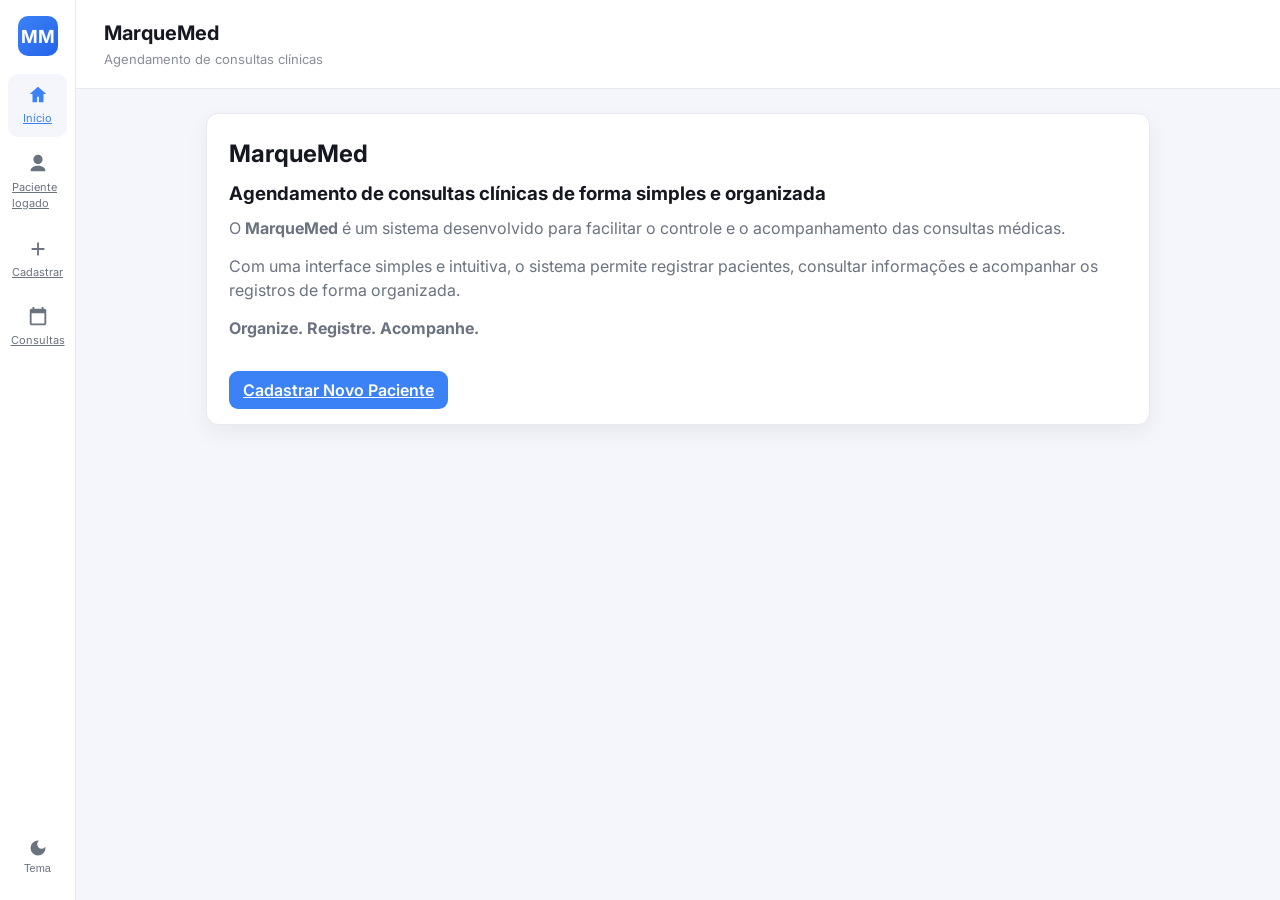
<file: frontend/index.html>
<!DOCTYPE html>
<html lang="pt-BR">
<head>
    <meta charset="UTF-8">
    <meta name="viewport" content="width=device-width, initial-scale=1.0">
    <title>MarqueMed - Início</title>
    <!-- Certifique-se de criar a pasta 'css' e o arquivo 'style.css' -->
    <link rel="stylesheet" href="css/style.css">
    <link rel="preconnect" href="https://fonts.googleapis.com">
    <link rel="preconnect" href="https://gstatic.com" crossorigin>
    <link href="https://fonts.googleapis.com/css2?family=Inter:wght@300;400;600;700&display=swap" rel="stylesheet">
</head>
<body>
    <div class="app-shell">

        <!-- Navegação Lateral -->
        <nav class="nav-rail" aria-label="Navegação principal">
            <div class="nav-brand" title="MarqueMed">
                <span class="nav-logo">MM</span>
            </div>

            <!-- Links diretos para os arquivos .html -->
            <a href="index.html" class="nav-item active" title="Início">
                <svg viewBox="0 0 24 24" width="22" height="22" aria-hidden="true"><path fill="currentColor" d="M12 3l9 8h-3v9h-5v-6H11v6H6v-9H3z"/></svg>
                <span>Início</span>
            </a>

            <a href="login.html" class="nav-item" title="Login">
                <svg viewBox="0 0 24 24" width="22" height="22" aria-hidden="true"><path fill="currentColor" d="M12 12c2.7 0 5-2.3 5-5s-2.3-5-5-5-5 2.3-5 5 2.3 5 5 5zm0 2c-4 0-8 2-8 5v1h16v-1c0-3-4-5-8-5z"/></svg>
                <span>Paciente logado</span>
            </a>

            <a href="cadastrar.html" class="nav-item" title="Novo Paciente">
                <svg viewBox="0 0 24 24" width="22" height="22" aria-hidden="true"><path fill="currentColor" d="M11 5h2v6h6v2h-6v6h-2v-6H5v-2h6z"/></svg>
                <span>Cadastrar</span>
            </a>

            <a href="consultas.html" class="nav-item" title="Consultas">
                <svg viewBox="0 0 24 24" width="22" height="22" aria-hidden="true"><path fill="currentColor" d="M19 3h-1V1h-2v2H8V1H6v2H5c-1.11 0-1.99.9-1.99 2L3 19c0 1.1.89 2 2 2h14c1.1 0 2-.9 2-2V5c0-1.1-.9-2-2-2zm0 16H5V8h14v11z"/></svg>
                <span>Consultas</span>
            </a>

            <button class="nav-item nav-item--bottom" onclick="toggleTheme()" title="Alternar tema">
                <svg viewBox="0 0 24 24" width="20" height="20" aria-hidden="true"><path fill="currentColor" d="M12 3a9 9 0 109 9c0-.46-.04-.92-.1-1.36a5.389 5.389 0 01-4.4 2.26 5.403 5.403 0 01-5.4-5.4c0-1.68.72-3.19 1.86-4.24C12.92 3.04 12.46 3 12 3z"/></svg>
                <span>Tema</span>
            </button>
        </nav>

        <div class="app-main">
            <header class="topbar">
                <div class="topbar-title">
                    <h1>MarqueMed</h1>
                    <p class="subtitle">Agendamento de consultas clínicas</p>
                </div>
            </header>

            <main class="content-area">
                <section class="card hero">
                    <div class="hero-text">
                        <h2>MarqueMed</h2>
                        <h3>Agendamento de consultas clínicas de forma simples e organizada</h3>
                        <p>O <strong>MarqueMed</strong> é um sistema desenvolvido para facilitar o controle e o acompanhamento das consultas médicas.</p>
                        <p>Com uma interface simples e intuitiva, o sistema permite registrar pacientes, consultar informações e acompanhar os registros de forma organizada.</p>
                        <p><strong>Organize. Registre. Acompanhe.</strong></p>
                        <br>
                        <a href="cadastro.html" class="btn">Cadastrar Novo Paciente</a>
                    </div>
                </section>
            </main>
        </div>
    </div>

   <!-- Certifique-se de criar a pasta 'js' com estes arquivos dentro -->
   <script src="js/script.js"></script>
   <script src="js/perfil.js"></script>
   <script src="js/usuario.js"></script>
</body>
</html>
</file>
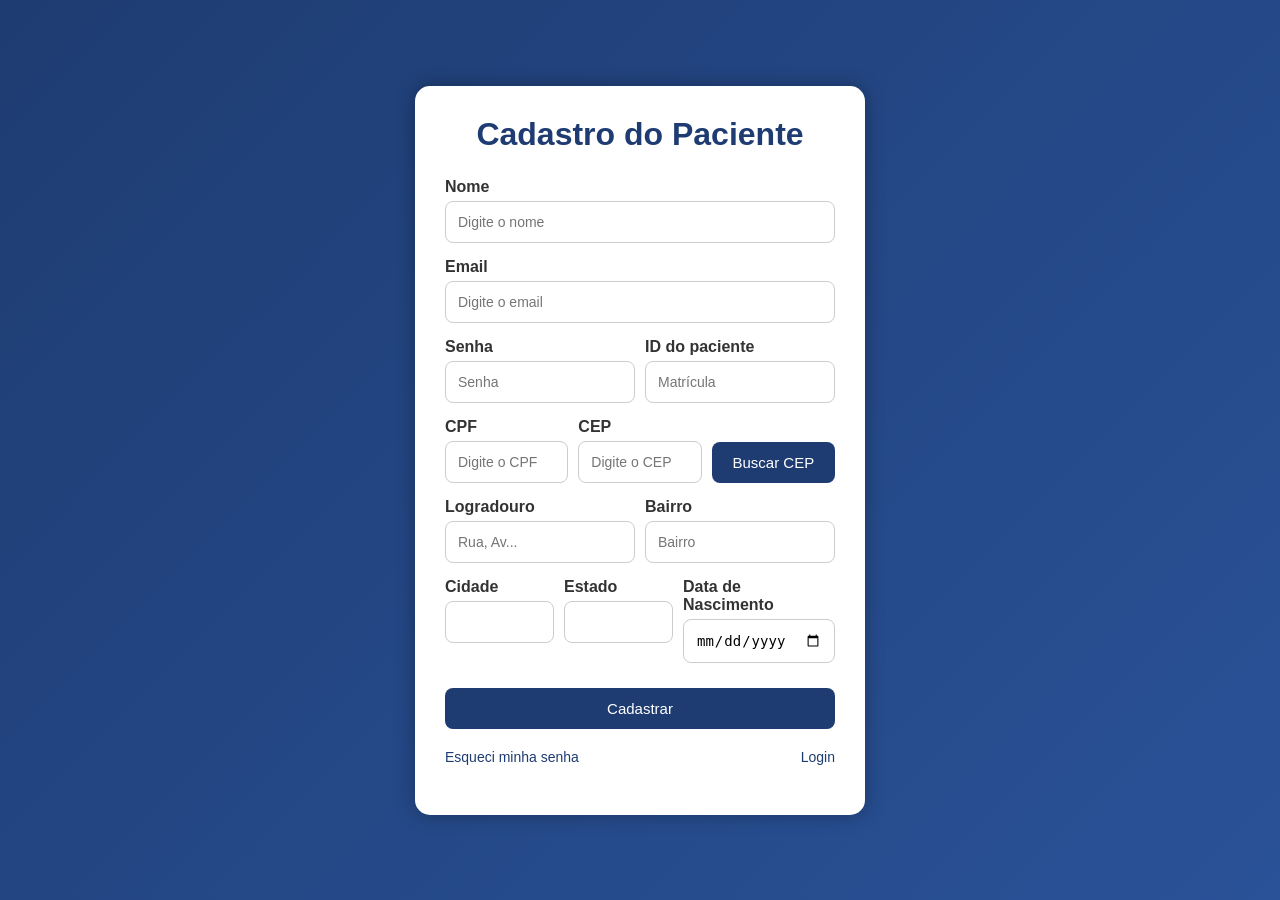
<file: frontend/cadastro.html>
<!DOCTYPE html>
<html lang="pt-br">
<head>
    <meta charset="UTF-8">
    <meta name="viewport" content="width=device-width, initial-scale=1.0">
    <title>MarqueMed</title>
    <link rel="stylesheet" href="css/stylesheet.css"> 
</head>
<body>

 <div class="container">

    <h1>Cadastro do Paciente</h1>

    <div class="grupo">
        <label>Nome</label> 
        <input type="text" id="nome" placeholder="Digite o nome">
    </div>

    <div class="grupo">
        <label>Email</label>
        <input type="email" id="email" placeholder="Digite o email">
    </div>

    <div class="linha">
        <div class="grupo">
            <label>Senha</label>
            <input type="password" id="senha" placeholder="Senha">
        </div>

        <div class="grupo">
            <label>ID do paciente</label>
            <input type="number" id="matricula" placeholder="Matrícula">
        </div>
    </div>

    <div class="linha">
        <div class="grupo">
            <label>CPF</label>
            <input type="text" id="cpf" placeholder="Digite o CPF">
        </div>

        <div class="grupo">
            <label>CEP</label>
            <input type="text" id="cep" placeholder="Digite o CEP">
        </div>

        <div class="grupo" style="display:flex; align-items:end;">
            <button onclick="buscarCep()">Buscar CEP</button>
        </div>
    </div>

    <div class="linha">
        <div class="grupo">
            <label>Logradouro</label>
            <input type="text" id="logradouro" placeholder="Rua, Av...">
        </div>
        <div class="grupo">
            <label>Bairro</label>
            <input type="text" id="bairro" placeholder="Bairro">
        </div>
    </div>

    <div class="linha">
        <div class="grupo">
            <label>Cidade</label>
            <input type="text" id="cidade">
        </div>

        <div class="grupo">
            <label>Estado</label>
            <input type="text" id="estado">
        </div>

        <div class="grupo">
            <label>Data de Nascimento</label>
            <input type="date" id="data_de_nascimento">
        </div> 
    </div>

    <button onclick="cadastrar()">Cadastrar</button>

    <div id="links-login">
        <a href="#">Esqueci minha senha</a>
        <a href="login.html">Login</a>
    </div>

    <p id="msg"></p>

 </div>

<script>
// =========================
// BUSCAR CEP (CORRIGIDO COM AS ASPAS MAIS SEGURAS)
// =========================
function buscarCep() {
    let cep = document.getElementById("cep").value.replace(/\D/g, '');
    document.getElementById("msg").innerText = "";

    if (cep.length !== 8) {
        document.getElementById("msg").className = "erro";
        document.getElementById("msg").innerText = "Por favor, digite um CEP válido com 8 números.";
        return;
    }

    fetch("https://viacep.com.br/ws/" + cep + "/json/")

        .then(function(res) { 
            return res.json(); 
        })
        .then(function(data) {
            if (data.erro) {
                document.getElementById("msg").className = "erro";
                document.getElementById("msg").innerText = "CEP não encontrado.";
                return;
            }
            document.getElementById("logradouro").value = data.logradouro || "";
            document.getElementById("bairro").value = data.bairro || "";
            document.getElementById("cidade").value = data.localidade || "";
            document.getElementById("estado").value = data.uf || "";
        })
        .catch(function(err) {
            document.getElementById("msg").className = "erro";
            document.getElementById("msg").innerText = "Erro ao buscar o CEP.";
        });
}

// =========================
// CADASTRAR
// =========================
function cadastrar() {
    const dadosPaciente = {
        nome: document.getElementById("nome").value,
        email: document.getElementById("email").value,
        senha: document.getElementById("senha").value,
        matricula: document.getElementById("matricula").value,
        cpf: document.getElementById("cpf").value,
        cep: document.getElementById("cep").value,
        logradouro: document.getElementById("logradouro").value,
        bairro: document.getElementById("bairro").value,
        cidade: document.getElementById("cidade").value,
        estado: document.getElementById("estado").value,
        data_nascimento: document.getElementById("data_de_nascimento").value
    };

    if (!dadosPaciente.nome || !dadosPaciente.email || !dadosPaciente.senha) {
        document.getElementById("msg").className = "erro";
        document.getElementById("msg").innerText = "Por favor, preencha os campos obrigatórios (Nome, Email e Senha).";
        return;
    }

    fetch("http://localhost:8000/pacientes", {
        method: "POST",
        headers: {
            "Content-Type": "application/json"
        },
        body: JSON.stringify(dadosPaciente)
    })
    .then(function(res) {
        if (res.ok) {
            return res.json();
        }
        throw new Error("Erro ao salvar cadastro.");
    })
    .then(function(data) {
        document.getElementById("msg").className = "sucesso";
        document.getElementById("msg").innerText = "Paciente cadastrado com sucesso!";
    })
    .catch(function(err) {
        document.getElementById("msg").className = "erro";
        document.getElementById("msg").innerText = "Erro ao conectar com o servidor.";
    });
}
</script>
</body>
</html>
</file>
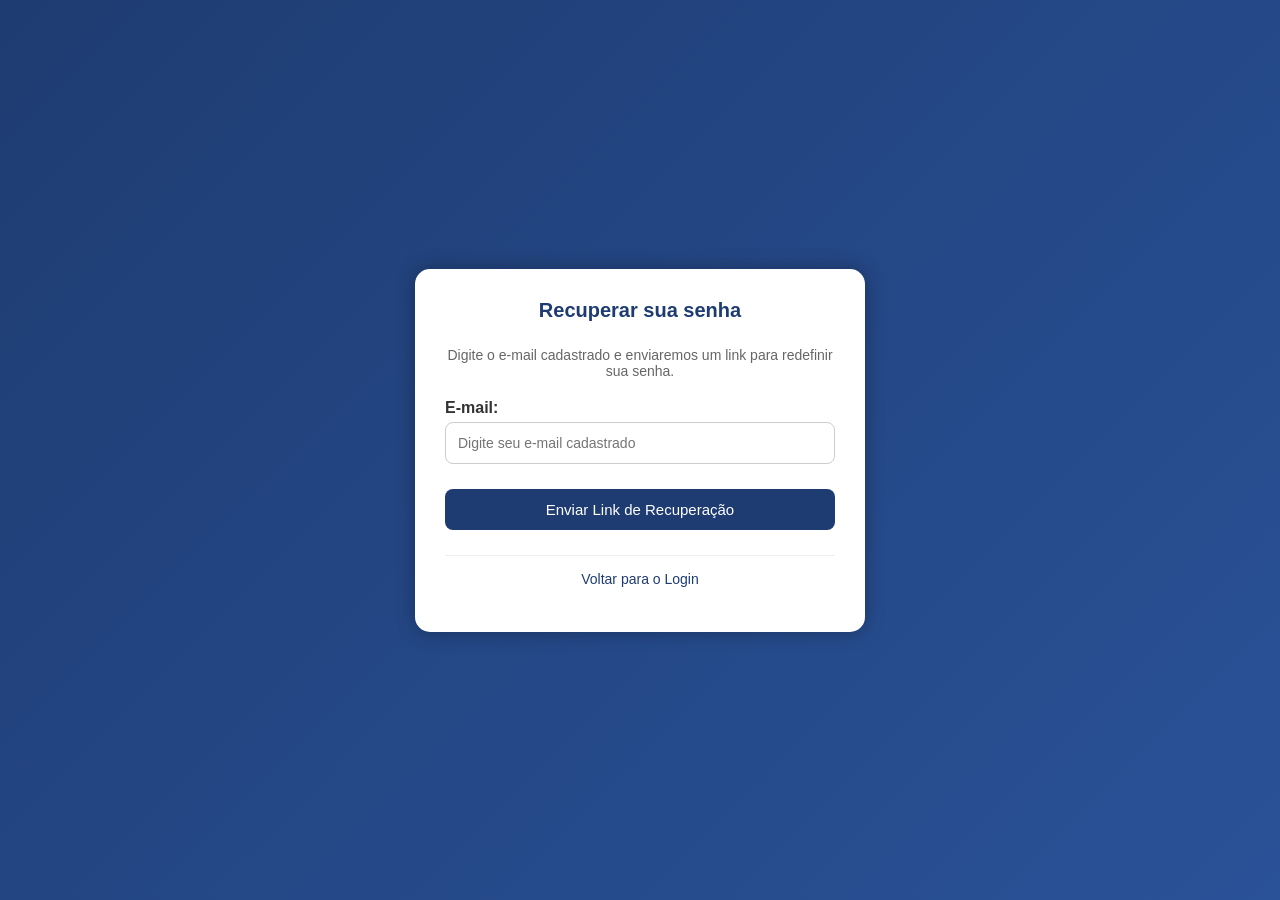
<file: frontend/recuperar.html>
<!DOCTYPE html>
<html lang="pt-br">
<head>
    <meta charset="UTF-8">
    <meta name="viewport" content="width=device-width, initial-scale=1.0">
    <title>MarqueMed - Recuperar Senha</title>
    <link rel="icon" href="4659434.png"> 
    <link rel="stylesheet" href="css/login.css">

</head>
<body>

    <main id="area-login">
        <h2>Recuperar sua senha</h2>
        <p style="text-align: center; margin-bottom: 20px; font-size: 14px; color: #666;">
            Digite o e-mail cadastrado e enviaremos um link para redefinir sua senha.
        </p>

        <form id="form-login" onsubmit="enviarEmail(event)">
            <label>E-mail:</label>
            <input type="email" id="email-recuperacao" placeholder="Digite seu e-mail cadastrado" required>
            <button type="submit">Enviar Link de Recuperação</button>
        </form>

        <div id="links-login">
            <a href="login.html">Voltar para o Login</a>
        </div>
        
        <p id="msg-recuperar" style="text-align: center; margin-top: 15px; font-weight: bold;"></p>
    </main>

    <script>
    function enviarEmail(event) {
        event.preventDefault(); 
        
        let email = document.getElementById("email-recuperacao").value;
        let msg = document.getElementById("msg-recuperar");
        
        
        msg.style.color = "green";
        msg.innerText = "Um link de recuperação foi enviado para: " + email;
        
        
        document.getElementById("email-recuperacao").value = "";
    }
    </script>

</body>
</html>
</file>
<file: frontend/css/style.css>
/* style.css (organizado em frontend/css)
   Design system simples baseado em variáveis CSS para permitir tema claro/escuro.
*/

/* Reset simples */
*{box-sizing:border-box;margin:0;padding:0}

/* Variáveis de tema (padrão: claro) */
:root{
  --bg:#f4f6fb;
  --surface:#ffffff;
  --text:#161821;
  --muted:#6b7280;
  --border:#e6e9f0;
  --primary:#3b82f6;
  --primary-dark:#2563eb;
  --danger:#dc2626;
  --shadow:0 8px 24px rgba(16,24,40,.06);
  --radius:12px;
  --nav-w:76px;
}

/* Tema escuro: aplicado via classe no <html> para evitar flash de conteúdo */
html.dark{
  --bg:#0f1220;
  --surface:#171a2b;
  --text:#eef0f7;
  --muted:#9aa0b4;
  --border:#262a3f;
  --primary:#60a5fa;
  --primary-dark:#3b82f6;
  --shadow:0 8px 24px rgba(0,0,0,.4);
}

body{
  font-family:'Inter',Arial,sans-serif;
  background:var(--bg);
  color:var(--text);
  line-height:1.5;
  transition:background .2s ease,color .2s ease;
}

/* ============================================================
   APP SHELL: trilha de navegação fixa + área principal
   ============================================================ */
.app-shell{display:flex;min-height:100vh}

/* Trilha de navegação lateral, fixa e compacta, estilo aplicativo */
.nav-rail{
  width:var(--nav-w);
  background:var(--surface);
  border-right:1px solid var(--border);
  display:flex;
  flex-direction:column;
  align-items:center;
  gap:6px;
  padding:16px 8px;
  position:sticky;
  top:0;
  height:100vh;
}

.nav-brand{margin-bottom:12px}
.nav-logo{
  width:40px;height:40px;border-radius:10px;
  background:linear-gradient(135deg,var(--primary),var(--primary-dark));
  color:#fff;display:flex;align-items:center;justify-content:center;
  font-weight:700;font-size:18px;
}

.nav-item{
  background:none;border:none;cursor:pointer;
  display:flex;flex-direction:column;align-items:center;gap:4px;
  color:var(--muted);width:100%;padding:10px 4px;border-radius:10px;
  font-size:11px;transition:background .15s ease,color .15s ease;
}
.nav-item:hover{background:var(--bg);color:var(--primary)}
.nav-item.active{color:var(--primary);background:var(--bg)}
.nav-item--bottom{margin-top:auto}

/* Área principal */
.app-main{flex:1;display:flex;flex-direction:column;min-width:0}

/* Barra superior */
.topbar{
  display:flex;align-items:center;justify-content:space-between;
  padding:18px 28px;gap:16px;background:var(--surface);border-bottom:1px solid var(--border);
}
.topbar-title h1{font-size:20px}
.subtitle{opacity:.8;margin-top:2px;font-size:13px;color:var(--muted)}
.topbar-search .search{width:260px}

/* Área de conteúdo rolável */
.content-area{padding:24px 28px;max-width:1000px;width:100%;margin:0 auto}

/* Cartões genéricos */
.card{
  background:var(--surface);padding:22px;border-radius:var(--radius);
  box-shadow:var(--shadow);margin-bottom:18px;border:1px solid var(--border);
}
.card h2{margin-bottom:8px}

/* Hero (tela de boas-vindas) com destaque estatístico */
.hero{display:flex;align-items:center;justify-content:space-between;gap:20px;flex-wrap:wrap}
.hero-text{flex:1;min-width:240px}
.hero-text p{color:var(--muted);margin:8px 0 14px}
.stat-card{
  background:linear-gradient(135deg,var(--primary),var(--primary-dark));
  color:#fff;border-radius:var(--radius);padding:20px 26px;text-align:center;min-width:160px;
}
.stat-value{display:block;font-size:32px;font-weight:700}
.stat-label{font-size:12px;opacity:.9}

/* Toolbar da listagem de perfis */
.profiles-toolbar{display:flex;align-items:center;justify-content:space-between;margin-bottom:6px}
.profiles-count{font-size:13px;color:var(--muted)}
.muted{color:var(--muted);font-size:13px}
.list-footer{margin-top:14px;text-align:right}

/* Busca */
.search{padding:9px 12px;border-radius:9px;border:1px solid var(--border);background:var(--bg);color:var(--text)}
.search:focus{outline:2px solid var(--primary);outline-offset:1px}

/* Grid de perfis (cards com avatar) */
.profiles-grid{display:grid;grid-template-columns:repeat(auto-fill,minmax(220px,1fr));gap:14px;margin-top:14px}
.profile-card{
  background:var(--bg);border:1px solid var(--border);padding:14px;border-radius:10px;
  display:flex;flex-direction:column;gap:10px;transition:transform .15s ease,box-shadow .15s ease;
}
.profile-card:hover{transform:translateY(-2px);box-shadow:var(--shadow)}
.profile-card.empty{align-items:center;justify-content:center;color:var(--muted);font-style:italic}
.profile-head{display:flex;align-items:center;gap:10px}
.profile-avatar{
  width:38px;height:38px;border-radius:50%;display:flex;align-items:center;justify-content:center;
  color:#fff;font-weight:700;font-size:15px;flex-shrink:0;
}
.profile-title{font-weight:600}
.profile-meta{color:var(--muted);font-size:12px}
.profile-actions{margin-top:auto;display:flex;justify-content:flex-end}

/* Skeleton loading (placeholder enquanto carrega os perfis) */
.skeleton{background:linear-gradient(90deg,var(--border) 25%,var(--bg) 37%,var(--border) 63%);background-size:400% 100%;animation:skeleton-loading 1.4s ease infinite;border-radius:8px;height:70px}
@keyframes skeleton-loading{0%{background-position:100% 50%}100%{background-position:0 50%}}

/* Botões */
.btn{background:var(--primary);color:#fff;padding:9px 14px;border-radius:9px;font-weight:600;border:none;cursor:pointer;transition:background .15s ease,opacity .15s ease}
.btn:hover{background:var(--primary-dark)}
.btn.ghost{background:transparent;color:var(--primary);border:1px solid var(--border)}
.btn.ghost:hover{background:var(--bg)}

/* Botão de remoção com estilo discreto */
.delete-btn{background:transparent;border:1px solid rgba(220,38,38,.25);color:var(--danger);padding:6px 10px;border-radius:8px;cursor:pointer;font-size:13px}
.delete-btn:hover{background:rgba(220,38,38,.08)}

/* Botão flutuante (FAB) - atalho para incluir perfil em telas pequenas */
.fab{
  display:none;position:fixed;right:20px;bottom:20px;width:56px;height:56px;border-radius:50%;
  background:var(--primary);color:#fff;font-size:26px;border:none;box-shadow:0 10px 30px rgba(0,0,0,.25);
  cursor:pointer;z-index:9998;
}

/* Toasts (mensagens temporárias) */
#toast-container{position:fixed;top:16px;right:16px;z-index:9999;display:flex;flex-direction:column;gap:8px}
.toast{min-width:220px;padding:10px 12px;border-radius:8px;color:#fff;box-shadow:0 6px 20px rgba(2,6,23,.2);opacity:0;transform:translateY(-8px);animation:toast-in .25s forwards}
.toast--success{background:linear-gradient(90deg,#16a34a,#22c55e)}
.toast--error{background:linear-gradient(90deg,#dc2626,#ef4444)}
.toast--info{background:linear-gradient(90deg,#2563eb,#60a5fa)}
@keyframes toast-in{to{opacity:1;transform:none}}

/* Formulário */
label{display:block;font-size:13px;color:var(--muted);margin-bottom:4px}
input[type="text"]{width:100%;padding:10px;border:1px solid var(--border);border-radius:8px;background:var(--bg);color:var(--text)}
input[type="text"]:focus{outline:2px solid var(--primary);outline-offset:1px}
.form-actions{display:flex;gap:10px;margin-top:14px}
.card-actions{display:flex;gap:10px;flex-wrap:wrap}

/* Modal de confirmação */
.modal-overlay{position:fixed;inset:0;background:rgba(2,6,23,0.5);display:flex;align-items:center;justify-content:center;z-index:10000}
.modal{background:var(--surface);color:var(--text);padding:20px;border-radius:var(--radius);max-width:420px;width:90%;box-shadow:0 10px 40px rgba(2,6,23,.3);text-align:left}
.modal h3{margin:0 0 8px;font-size:18px}
.modal p{margin:0 0 14px;color:var(--muted)}
.modal-actions{display:flex;justify-content:flex-end;gap:10px}

/* ============================================================
   RESPONSIVIDADE: nav-rail vira rodapé fixo em telas pequenas
   ============================================================ */
@media (max-width:800px){
  .app-shell{flex-direction:column}
  .nav-rail{
    position:fixed;bottom:0;left:0;right:0;top:auto;width:100%;height:64px;
    flex-direction:row;justify-content:space-around;padding:6px;border-right:none;
    border-top:1px solid var(--border);z-index:9000;
  }
  .nav-brand,.nav-item--bottom span{display:none}
  .nav-item span{font-size:9px}
  .app-main{padding-bottom:70px}
  .topbar{padding:14px 16px;flex-wrap:wrap}
  .topbar-search .search{width:100%}
  .content-area{padding:16px}
  .fab{display:flex;align-items:center;justify-content:center}
  .hero{flex-direction:column;align-items:stretch}
}
</file>
<file: frontend/css/stylesheet.css>
*{
    margin: 0;
    padding: 0;
    box-sizing: border-box;
}

body {

    font-family: Arial, Helvetica, sans-serif;

    background: linear-gradient(135deg, #1e3c72, #2a5298);

    height: 100vh;

    display: flex;
    justify-content: center;
    align-items: center;
}

.container {

    width: 450px;

    background-color: white;

    padding: 30px;

    border-radius: 15px;

    box-shadow: 0 0 20px rgba(0,0,0,0.3);
}

h1 {

    text-align: center;

    margin-bottom: 25px;

    color: #1e3c72;
}

.grupo {

    margin-bottom: 15px;
}

label {

    display: block;

    margin-bottom: 5px;

    font-weight: bold;

    color: #333;
}
input {

    width: 100%;

    padding: 12px;

    border: 1px solid #ccc;

    border-radius: 8px;

    font-size: 14px;
}

input:focus {

    outline: none;

    border-color: #1e3c72;
}

.linha {

    display: flex;

    gap: 10px;
}

.linha .grupo {

    flex: 1;
}

button {

    width: 100%;

    padding: 12px;

    border: none;

    border-radius: 8px;

    background-color: #1e3c72;

    color: white;

    font-size: 15px;

    cursor: pointer;

    margin-top: 10px;

    transition: 0.3s;
}

button:hover {

    background-color: #16325c;
}

#msg {
    margin-top: 20px;
    text-align: center;
    font-weight: bold;
}

/* CORRIGIDO: Adicionado ponto (.) para virar classe CSS */
.sucesso {
    color: green;
}

.erro {
    color: red;
}

/* LINKS REESTILIZADOS COM AS CORES DA MARQUEMED */
#links-login {
    display: flex;
    justify-content: space-between; 
    margin-top: 20px;               
}

#links-login a {
    color: #1e3c72;                 /* Usando o azul escuro do seu cabeçalho */
    text-decoration: none;          
    font-size: 14px;                
    font-weight: 500;
    transition: color 0.2s ease;    
}

#links-login a:hover {
    color: #2a5298;                 /* Azul um pouco mais claro no hover */
    text-decoration: underline;     
}
</file>
<file: frontend/css/login.css>
/* Reset padrão */
*{
    margin: 0;
    padding: 0;
    box-sizing: border-box;
}

/* Fundo igual ao da tela de cadastro */
body {
    font-family: Arial, Helvetica, sans-serif;
    background: linear-gradient(135deg, #1e3c72, #2a5298);
    height: 100vh;
    display: flex;
    flex-direction: column; /* Alinha o cabeçalho e a área de login verticalmente */
    justify-content: center;
    align-items: center;
    color: white;
}

/* Estilização do Cabeçalho (Logo e Menu) */
#cabecalho {
    width: 100%;
    max-width: 450px;
    text-align: center;
    margin-bottom: 20px;
}

#topo {
    display: flex;
    justify-content: space-between;
    align-items: center;
    margin-bottom: 15px;
}

#logo img {
    height: 50px; /* Ajuste o tamanho do seu logo aqui */
    border-radius: 8px;
}

#menu ul {
    list-style: none;
    display: flex;
    gap: 15px;
}

#menu a {
    color: white;
    text-decoration: none;
    font-weight: bold;
    font-size: 14px;
    transition: 0.3s;
}

#menu a:hover {
    color: #d1e2ff;
}

#cabecalho h1 {
    font-size: 24px;
    margin-top: 10px;
}

/* Caixa Branca do Login (Mesmo estilo do Container anterior) */
#area-login {
    width: 450px;
    background-color: white;
    padding: 30px;
    border-radius: 15px;
    box-shadow: 0 0 20px rgba(0,0,0,0.3);
    color: #333; /* Cor do texto dentro da caixa */
}

#area-login h2 {
    text-align: center;
    margin-bottom: 25px;
    color: #1e3c72;
    font-size: 20px;
}

/* Formulário e Inputs */
#form-login {
    display: flex;
    flex-direction: column;
}

label {
    display: block;
    margin-bottom: 5px;
    font-weight: bold;
    color: #333;
    margin-top: 15px;
}

label:first-of-type {
    margin-top: 0; /* Remove margem do primeiro label */
}

input {
    width: 100%;
    padding: 12px;
    border: 1px solid #ccc;
    border-radius: 8px;
    font-size: 14px;
}

input:focus {
    outline: none;
    border-color: #1e3c72;
}

/* Botão Entrar */
button {
    width: 100%;
    padding: 12px;
    border: none;
    border-radius: 8px;
    background-color: #1e3c72;
    color: white;
    font-size: 15px;
    cursor: pointer;
    margin-top: 25px;
    transition: 0.3s;
}

button:hover {
    background-color: #16325c;
}

/* Links Inferiores (Organizados em bloco/coluna por serem 3 itens) */
#links-login {
    display: flex;
    flex-direction: column;
    align-items: center;
    gap: 12px;
    margin-top: 25px;
    border-top: 1px solid #eee; /* Linha sutil divisória */
    padding-top: 15px;
}

#links-login a {
    color: #1e3c72;
    text-decoration: none;
    font-size: 14px;
    font-weight: 500;
    transition: color 0.2s ease;
}

#links-login a:hover {
    color: #2a5298;
    text-decoration: underline;
}
</file>
